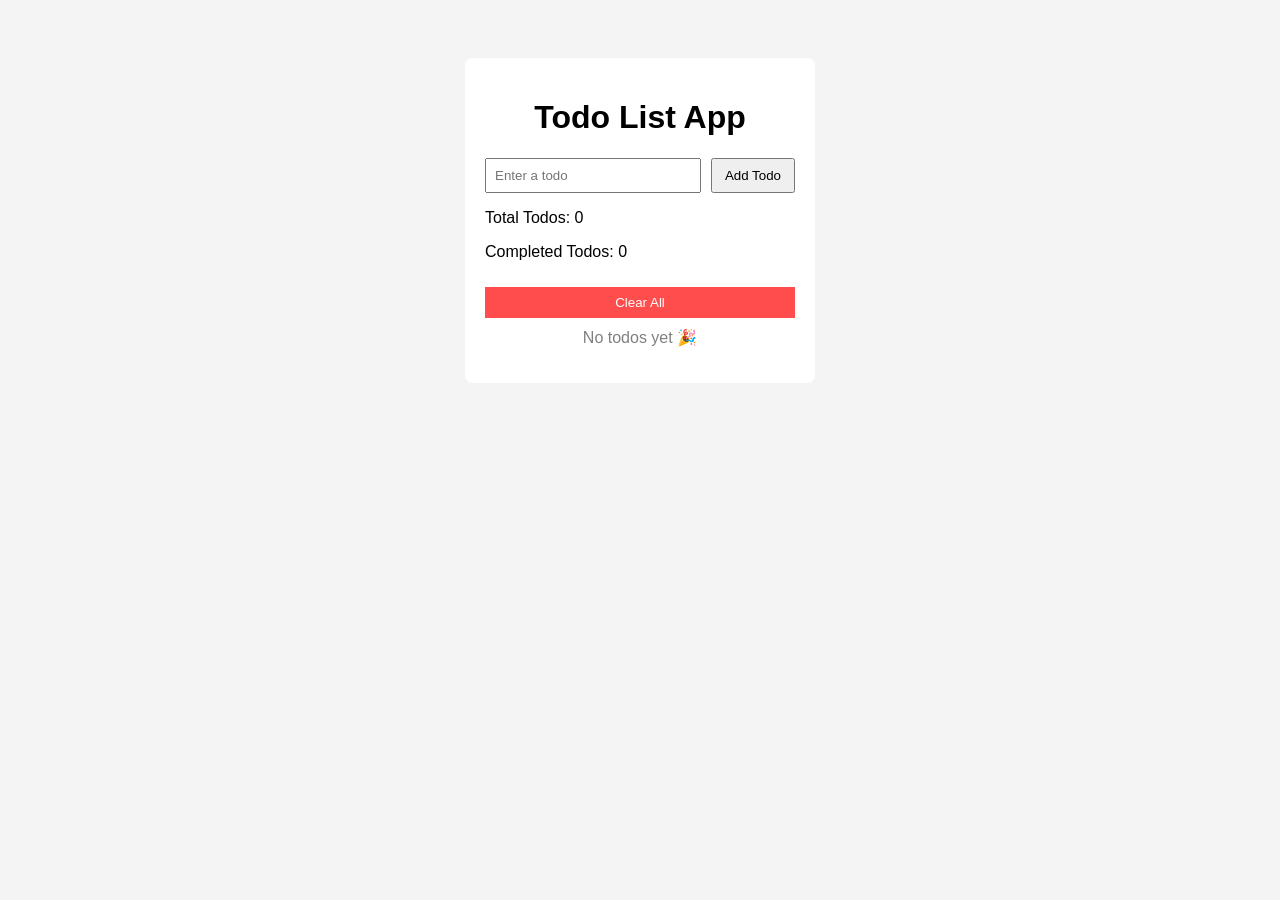
<file: index.html>
<!DOCTYPE html>
<html lang="en">
<head>
  <meta charset="UTF-8">
  <title>Todo List App</title>
  <link rel="stylesheet" href="style.css">
</head>
<body>

  <div class="container">
    <h1>Todo List App</h1>

    <div class="input-section">
      <input type="text" id="todoInput" placeholder="Enter a todo">
      <button id="addTodoBtn">Add Todo</button>
    </div>

    <ul id="todoList"></ul>

    <div class="stats">
      <p>Total Todos: <span id="totalTodos">0</span></p>
      <p>Completed Todos: <span id="completedTodos">0</span></p>
    </div>

    <button id="clearAllBtn" class="clear-btn">Clear All</button>

    <p id="emptyMessage">No todos yet 🎉</p>
  </div>

  <script src="script.js"></script>
</body>
</html>
</file>
<file: style.css>
* {
  box-sizing: border-box;
  font-family: Arial, sans-serif;
}

body {
  background: #f4f4f4;
  display: flex;
  justify-content: center;
  padding-top: 50px;
}

.container {
  background: #fff;
  width: 350px;
  padding: 20px;
  border-radius: 8px;
}

h1 {
  text-align: center;
}

.input-section {
  display: flex;
  gap: 10px;
  margin-bottom: 15px;
}

input {
  flex: 1;
  padding: 8px;
}

button {
  padding: 8px 12px;
  cursor: pointer;
}

ul {
  list-style: none;
  padding: 0;
}

li {
  display: flex;
  justify-content: space-between;
  align-items: center;
  margin-bottom: 8px;
  padding: 6px;
  background: #eee;
  border-radius: 4px;
}

.completed {
  text-decoration: line-through;
  color: gray;
}

.todo-buttons button {
  margin-left: 5px;
}

.stats {
  margin-top: 15px;
}

.clear-btn {
  width: 100%;
  margin-top: 10px;
  background: #ff4d4d;
  color: white;
  border: none;
}

#emptyMessage {
  text-align: center;
  color: gray;
  margin-top: 10px;
}
</file>
